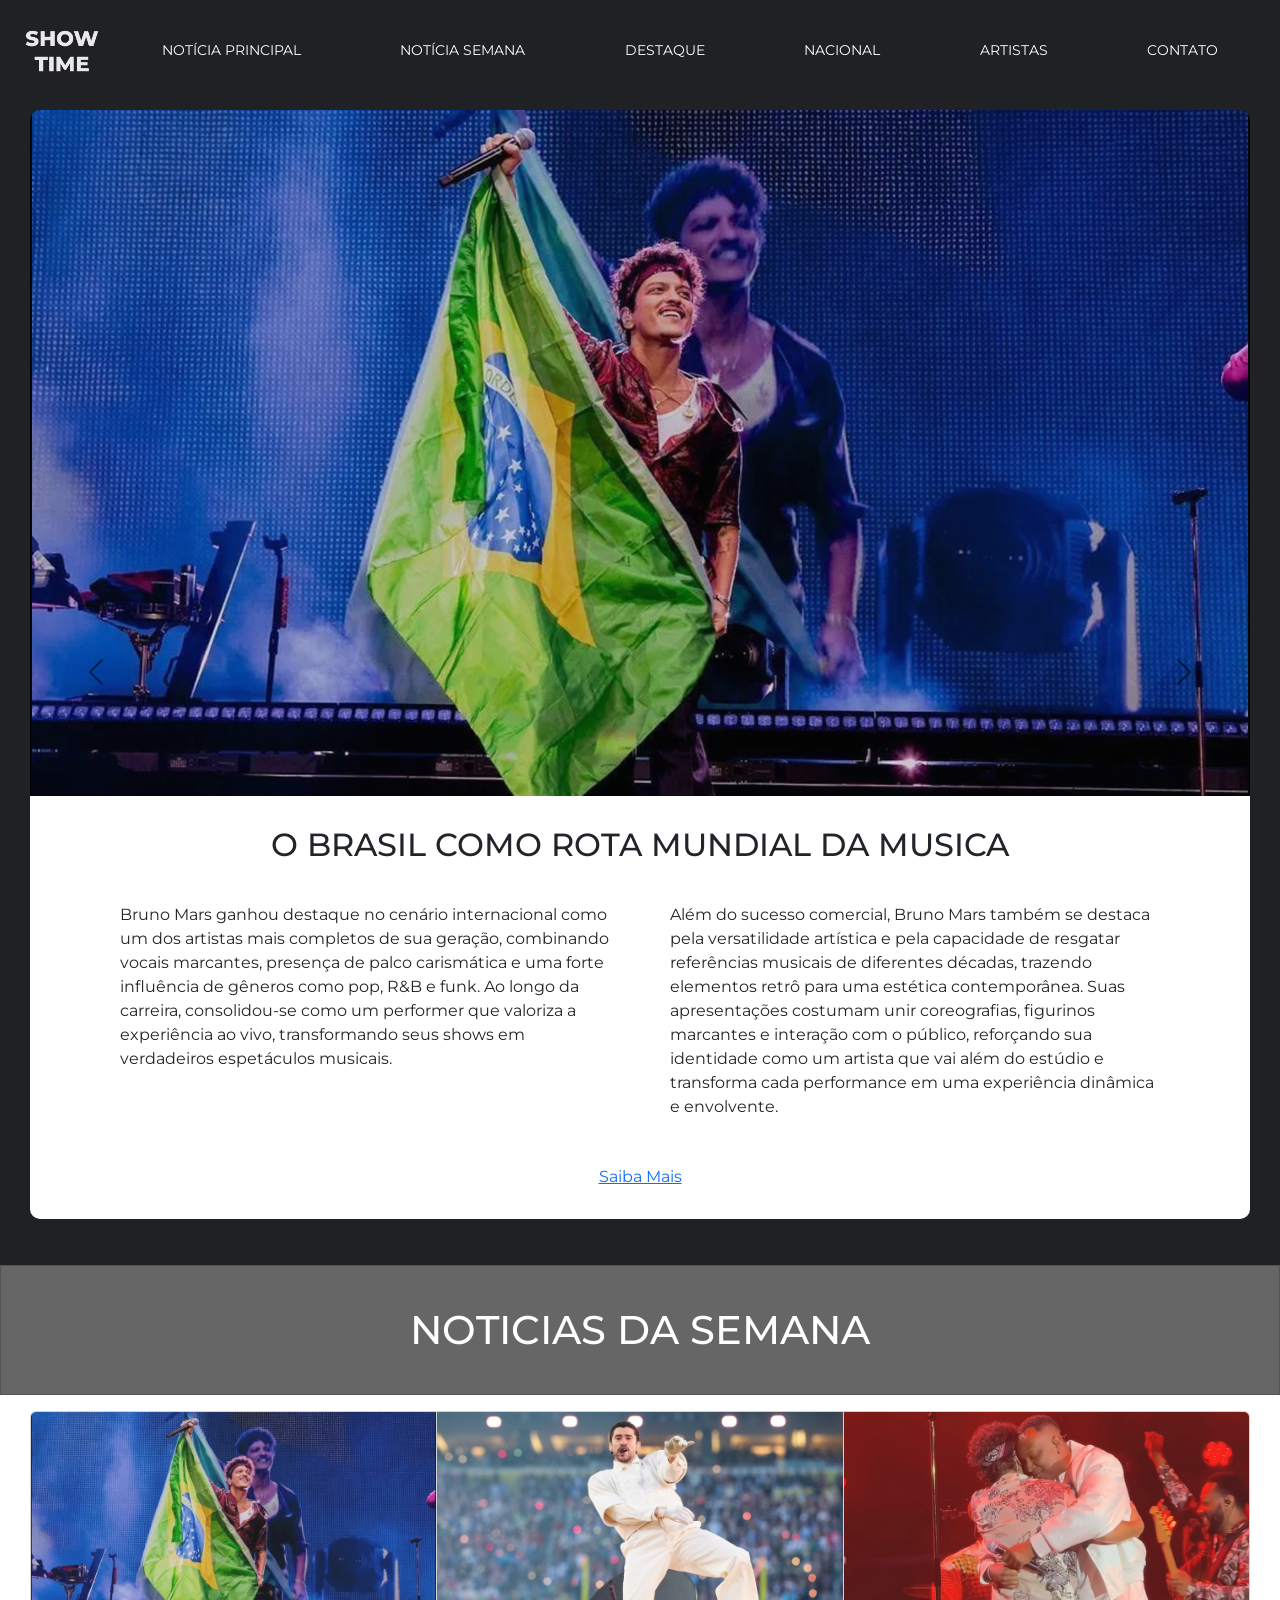
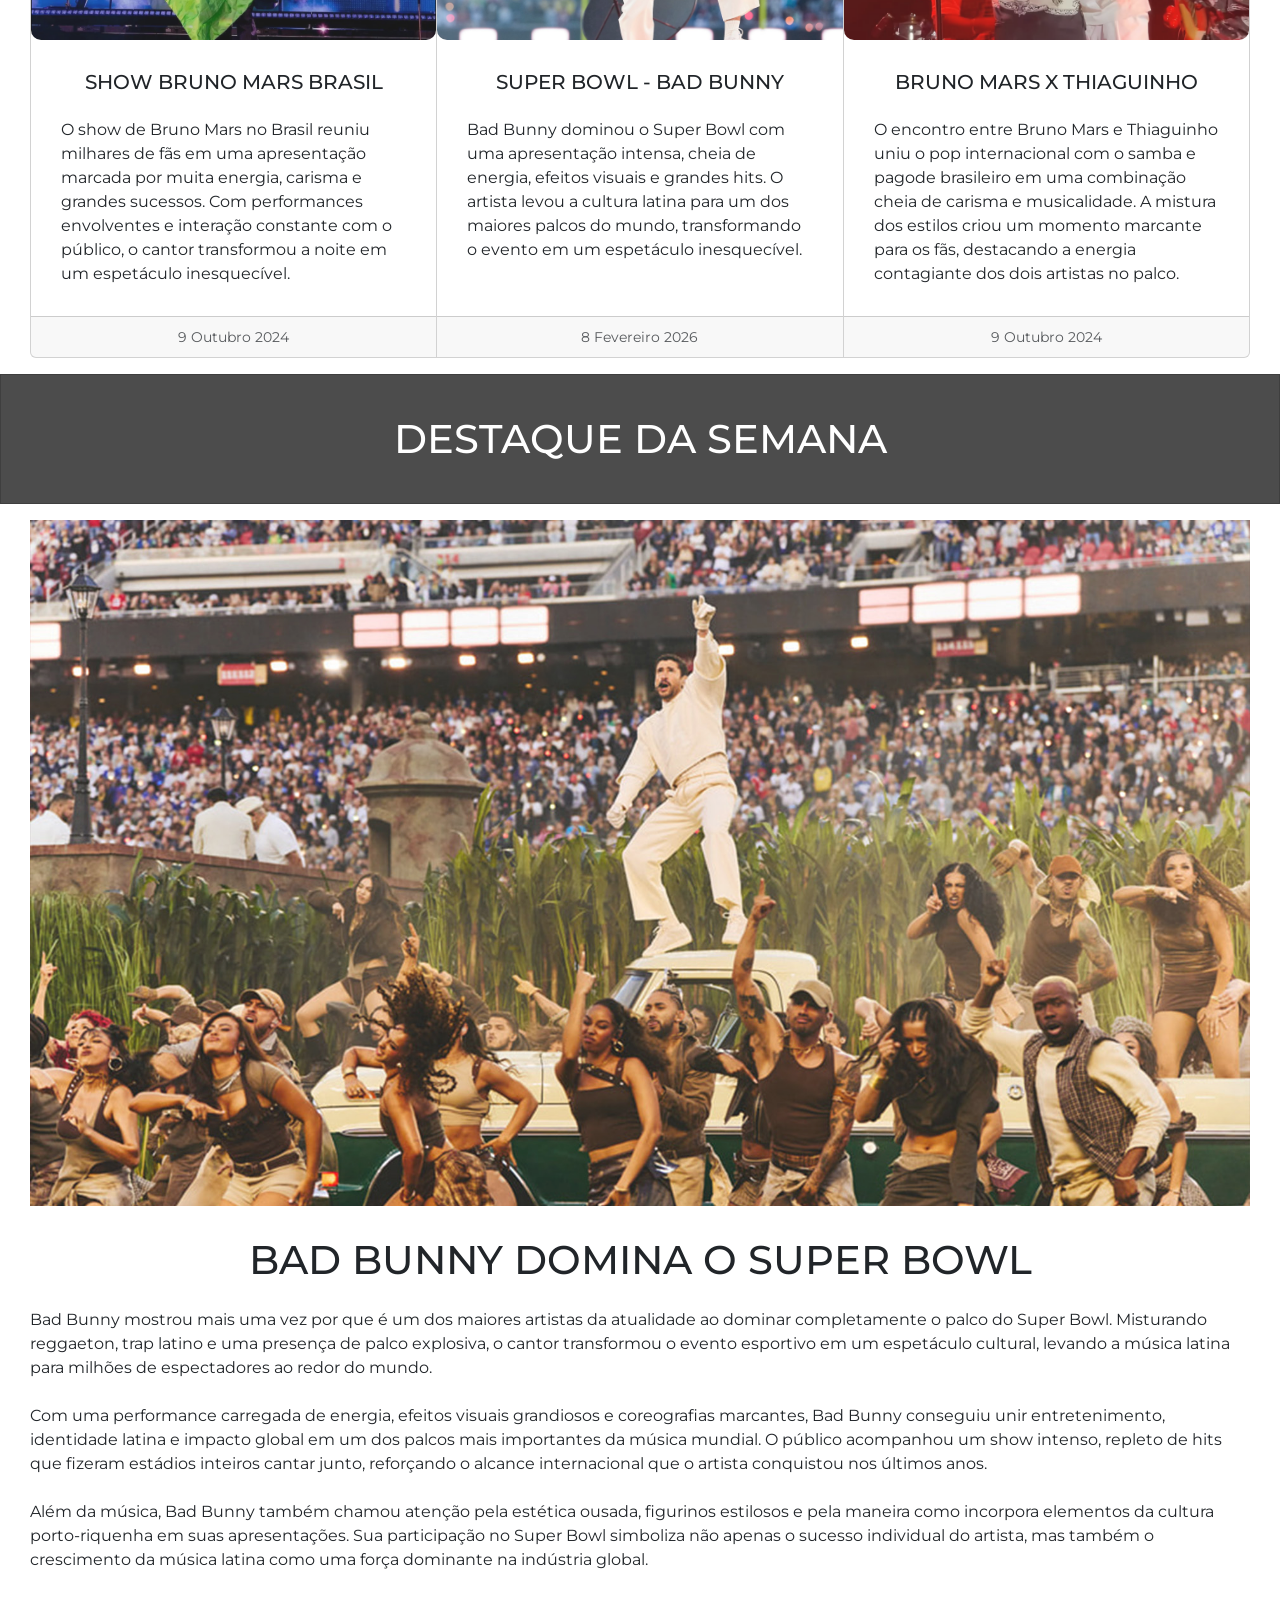
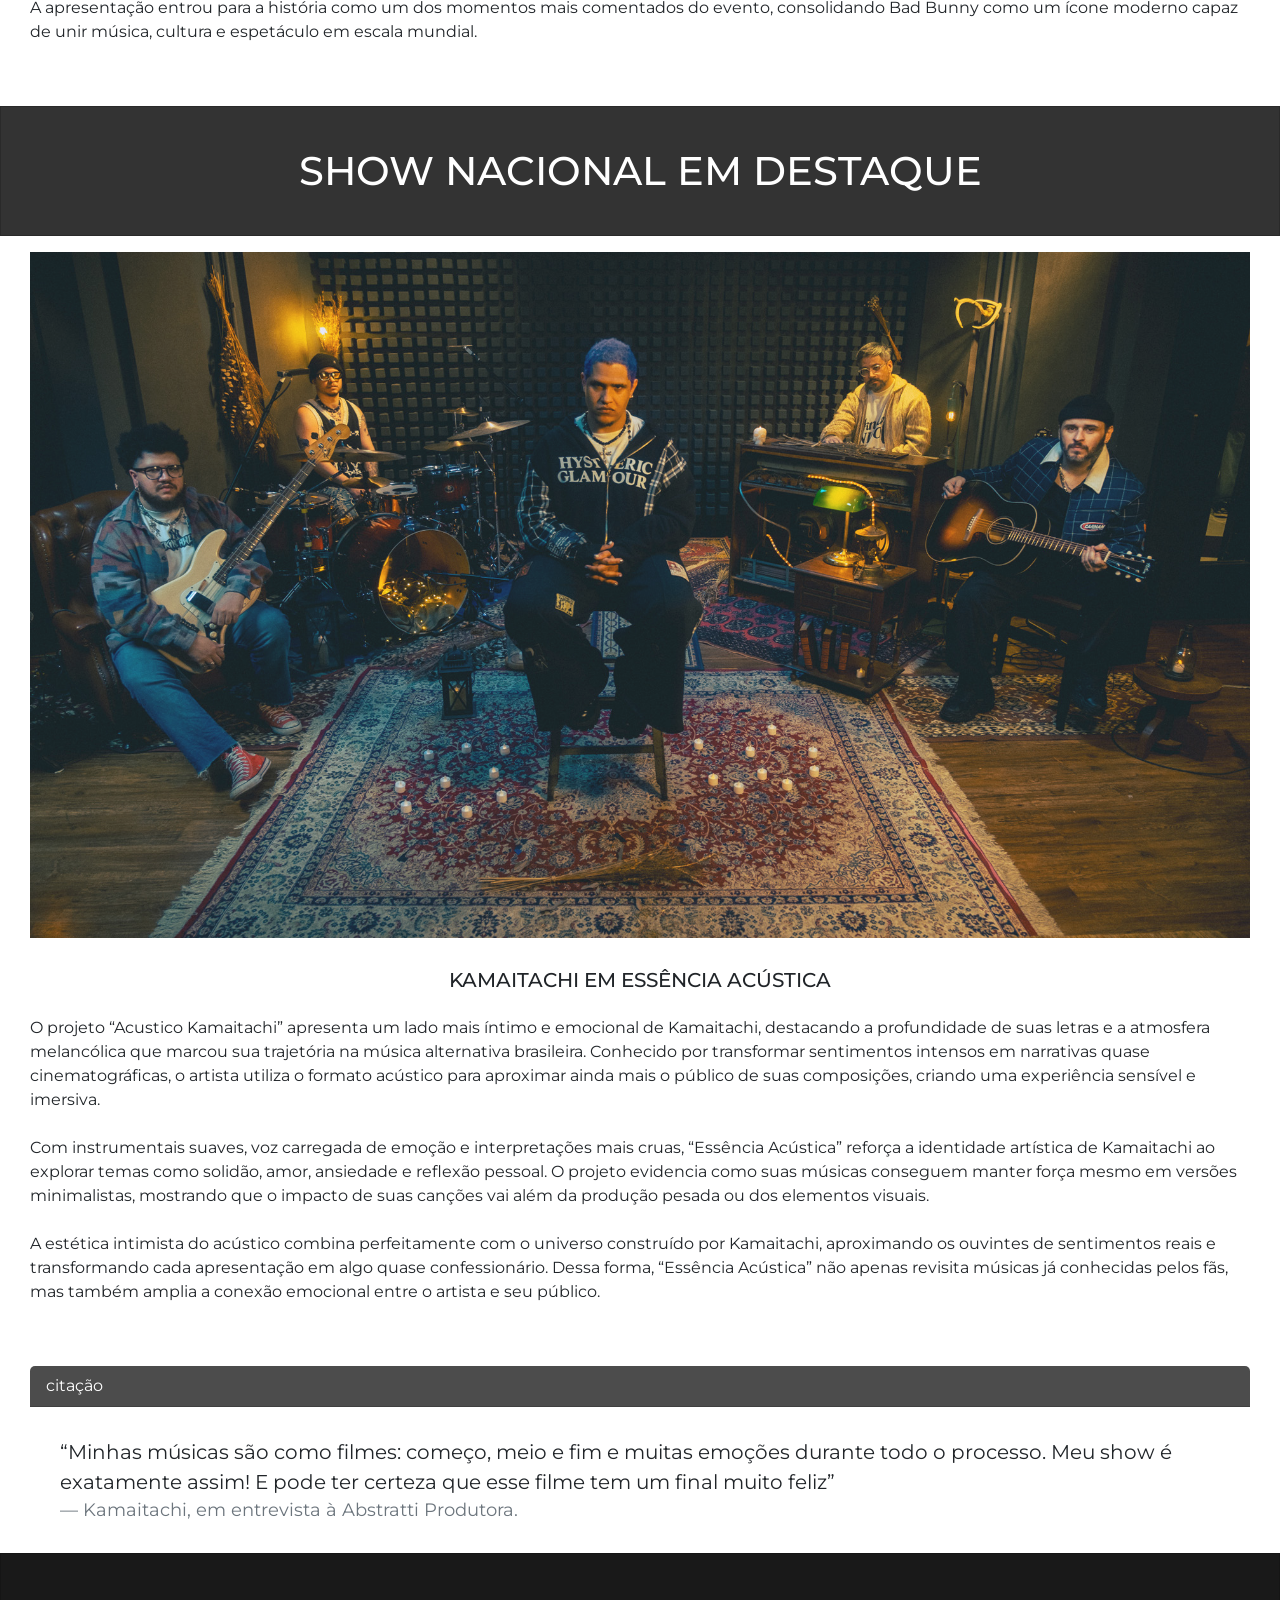
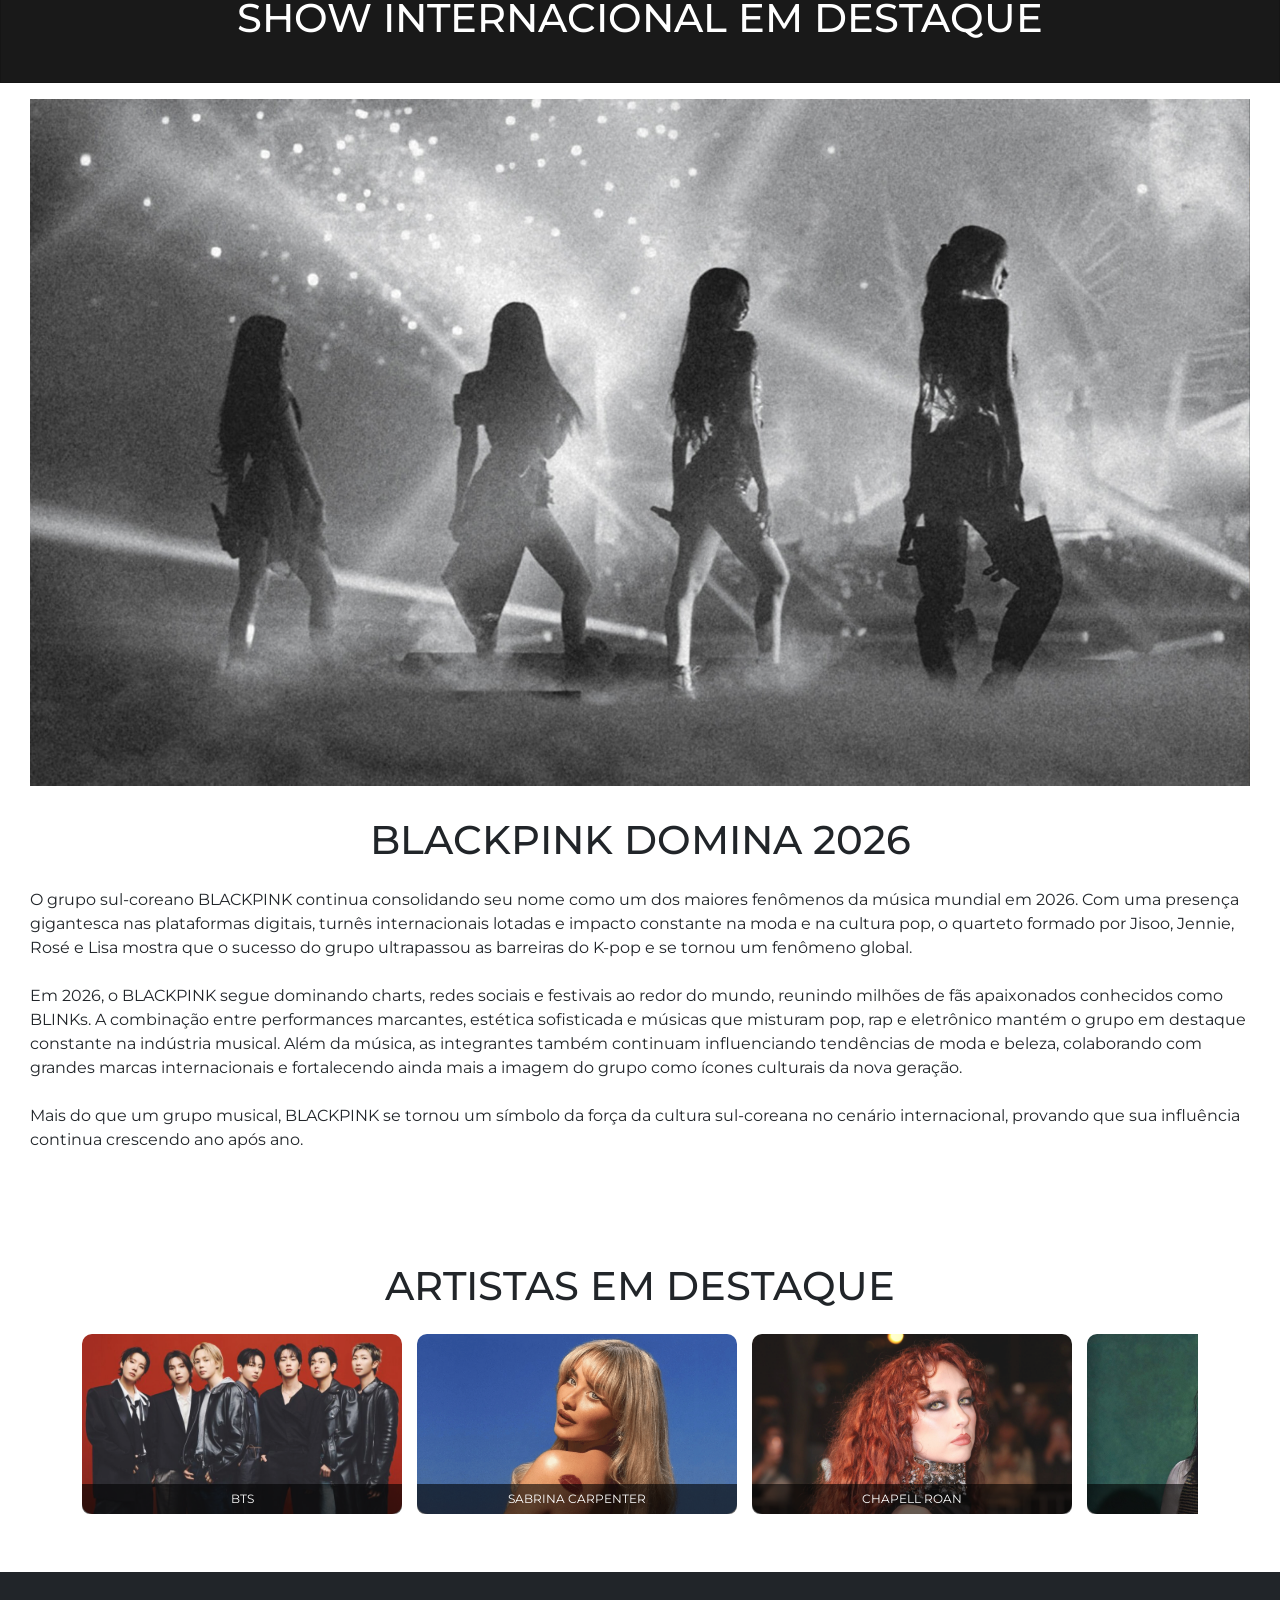
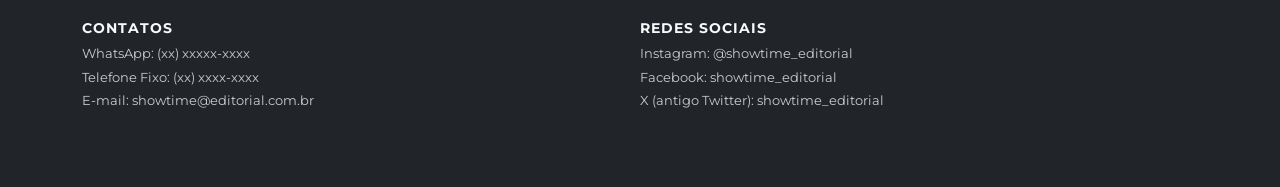
<file: index.html>
<!doctype html>
<html lang="ptbr">
  <head>
    <meta charset="utf-8">
    <meta name="viewport" content="width=device-width, initial-scale=1">
    <link href="https://cdn.jsdelivr.net/npm/bootstrap@5.3.8/dist/css/bootstrap.min.css" rel="stylesheet" integrity="sha384-sRIl4kxILFvY47J16cr9ZwB07vP4J8+LH7qKQnuqkuIAvNWLzeN8tE5YBujZqJLB" crossorigin="anonymous">
    <link rel="stylesheet" href="style.css">
    <link href="https://fonts.googleapis.com/css2?family=Montserrat:wght@500&display=swap" rel="stylesheet">
    <link rel="icon" type="image/x-icon" href="CD-ROM.png">
    <link rel="shortcut icon" type="image/x-icon" href="CD-ROM.png">
  </head>
  <body>
    <!-- NAVBAR -->
    <nav class="navbar navbar-expand-lg bg-body-tertiary fixed-top">
      <div class="container-fluid">

        <a href="index.html" class="button-link">
          <img src="CD-ROM.png" alt="Logo" width="100" height="100" href="index.html" class="button-link d-inline-block align-text-top">
        </a>

        <button class="navbar-toggler" type="button" data-bs-toggle="collapse" data-bs-target="#navbarNav">
          <span class="navbar-toggler-icon"></span>
        </button>

        <div class="collapse navbar-collapse " id="navbarNav">
          <ul class="navbar-nav w-100 justify-content-around align-items-center">
            <li class="nav-item">
              <a class="nav-link active" href="#noticiaprincipal">NOTÍCIA PRINCIPAL</a>
            </li>
            <li class="nav-item">
              <a class="nav-link" href="#noticiasdasemana">NOTÍCIA SEMANA</a>
            </li>
            <li class="nav-item">
              <a class="nav-link" href="#destaque">DESTAQUE</a>
            </li>
            <li class="nav-item">
              <a class="nav-link" href="#showsn">NACIONAL</a>
            </li>
            <li class="nav-item">
              <a class="nav-link" href="#artista">ARTISTAS</a>
            </li>
            <li class="nav-item">
              <a class="nav-link" href="#contato">CONTATO</a>
            </li>
          </ul>
        </div>

      </div>
    </nav>

    <!-- CAROUSEL -->
    <section id="noticiaprincipal">
      <div id="carouselExampleRide" class="carousel slide carousel-3d" data-bs-ride="true">
    <div class="carousel-inner">
      <div class="carousel-item active">
        <img src="1.jpg" class="d-block w-100 img1" alt="...">
        <div class="card text-center mb-3 sem-borda card1">
          <div class="card-body card1">
            <h2>O BRASIL COMO ROTA MUNDIAL DA MUSICA</h2>
            <div class="card-group publicidade">
              <div class="card text-start sem-borda">
                <div class="card-body1">
                  <p*4 class="card-text">Bruno Mars ganhou destaque no cenário internacional como um dos artistas mais completos de sua geração, combinando vocais marcantes, presença de palco carismática e uma forte influência de gêneros como pop, R&B e funk. Ao longo da carreira, consolidou-se como um performer que valoriza a experiência ao vivo, transformando seus shows em verdadeiros espetáculos musicais.</p>
                </div>
              </div>
              <div class="card text-start sem-borda">
                <div class="card-body1">
                  <p*4 class="card-text">Além do sucesso comercial, Bruno Mars também se destaca pela versatilidade artística e pela capacidade de resgatar referências musicais de diferentes décadas, trazendo elementos retrô para uma estética contemporânea. Suas apresentações costumam unir coreografias, figurinos marcantes e interação com o público, reforçando sua identidade como um artista que vai além do estúdio e transforma cada performance em uma experiência dinâmica e envolvente.
</p>
                </div>
              </div>
            </div>
          <a href="01.html" class="button-link">Saiba Mais</a>
          </div>
        </div>
      </div>
      <div class="carousel-item">
        <img src="2.jpg" class="d-block w-100 img1" alt="...">
        <div class="card text-center mb-3 sem-borda card1">
          <div class="card-body card1">
                              <h2>BAD BUNNY DOMINA O SUPER BOWL</h2>
            <div class="card-group publicidade">
              <div class="card text-start sem-borda">
                <div class="card-body1">
                  <p*4 class="card-text">Bruno Mars ganhou destaque no cenário internacional como um dos artistas mais completos de sua geração, combinando vocais marcantes, presença de palco carismática e uma forte influência de gêneros como pop, R&B e funk. Ao longo da carreira, consolidou-se como um performer que valoriza a experiência ao vivo, transformando seus shows em verdadeiros espetáculos musicais.</p>
                </div>
              </div>
              <div class="card text-start sem-borda">
                <div class="card-body1">
                  <p*4 class="card-text">Além do sucesso comercial, Bruno Mars também se destaca pela versatilidade artística e pela capacidade de resgatar referências musicais de diferentes décadas, trazendo elementos retrô para uma estética contemporânea. Suas apresentações costumam unir coreografias, figurinos marcantes e interação com o público, reforçando sua identidade como um artista que vai além do estúdio e transforma cada performance em uma experiência dinâmica e envolvente.
        </p>
                </div>
              </div>
            </div>
          </div>
        </div>
    </div>


    <button class="carousel-control-prev" type="button" data-bs-target="#carouselExampleRide" data-bs-slide="prev">
      <span class="carousel-control-prev-icon" aria-hidden="true"></span>
      <span class="visually-hidden">Previous</span>
    </button>
    <button class="carousel-control-next" type="button" data-bs-target="#carouselExampleRide" data-bs-slide="next">
      <span class="carousel-control-next-icon" aria-hidden="true"></span>
      <span class="visually-hidden">Next</span>
    </button>
  </div>
    </section>


<section id="noticiasdasemana">

  <div class="card text-center mb-3 sem-borda color22">
    <div class="card text-center mb-3 publicidade2 color1">
      <div class="card-body">
        <h1 class="card-title">NOTICIAS DA SEMANA</h1>
      </div>
    </div>

    <!-- CARD TRIPLO -->
    <div class="card-group publicidade">
      <div class="card">
        <img src="1.jpg" class="card-img-top" alt="...">
        <div class="card-body">
          <h5 class="card-title">SHOW BRUNO MARS BRASIL</h5>
          <p class="card-text text-start"><br>
O show de Bruno Mars no Brasil reuniu milhares de fãs em uma apresentação marcada por muita energia, carisma e grandes sucessos. Com performances envolventes e interação constante com o público, o cantor transformou a noite em um espetáculo inesquecível.
<br/></p>
        </div>
        <div class="card-footer">
          <small class="text-body-secondary">9 Outubro 2024</small>
        </div>
      </div>
      <div class="card">
        <img src="2.jpg" class="card-img-top" alt="...">
        <div class="card-body">
          <h5 class="card-title">SUPER BOWL - BAD BUNNY</h5>
          <p class="card-text text-start"><br>
Bad Bunny dominou o Super Bowl com uma apresentação intensa, cheia de energia, efeitos visuais e grandes hits. O artista levou a cultura latina para um dos maiores palcos do mundo, transformando o evento em um espetáculo inesquecível.
<br/></p>
        </div>
        <div class="card-footer">
          <small class="text-body-secondary">8 Fevereiro 2026</small>
        </div>
      </div>
      <div class="card">
        <img src="4.png" class="card-img-top" alt="...">
        <div class="card-body">
          <h5 class="card-title">BRUNO MARS X THIAGUINHO</h5>
          <p class="card-text text-start"><br>
O encontro entre Bruno Mars e Thiaguinho uniu o pop internacional com o samba e pagode brasileiro em uma combinação cheia de carisma e musicalidade. A mistura dos estilos criou um momento marcante para os fãs, destacando a energia contagiante dos dois artistas no palco.
<br/></p>
        </div>
        <div class="card-footer">
          <small class="text-body-secondary">9 Outubro 2024</small>
        </div>
      </div>
    </div>
  </div>
</section>

<section id="destaque">
  <!-- DESTQUES DA SEMANA -->
  <div class="card mb-3 text-center sem-borda">

    <div class="card text-center mb-3 publicidade2 color2">
      <div class="card-body">
        <h1 class="card-title">DESTAQUE DA SEMANA</h1>
      </div>
    </div>

    <img src="5.jpg" class="card-img-top publicidade" alt="...">
    <div class="card-body">
      <h1 class="card-title">BAD BUNNY DOMINA O SUPER BOWL</h1>
      <p class="text-start"><br>
Bad Bunny mostrou mais uma vez por que é um dos maiores artistas da atualidade ao dominar completamente o palco do Super Bowl. Misturando reggaeton, trap latino e uma presença de palco explosiva, o cantor transformou o evento esportivo em um espetáculo cultural, levando a música latina para milhões de espectadores ao redor do mundo.
<br/>

<br>
Com uma performance carregada de energia, efeitos visuais grandiosos e coreografias marcantes, Bad Bunny conseguiu unir entretenimento, identidade latina e impacto global em um dos palcos mais importantes da música mundial. O público acompanhou um show intenso, repleto de hits que fizeram estádios inteiros cantar junto, reforçando o alcance internacional que o artista conquistou nos últimos anos.
<br/>

<br>
Além da música, Bad Bunny também chamou atenção pela estética ousada, figurinos estilosos e pela maneira como incorpora elementos da cultura porto-riquenha em suas apresentações. Sua participação no Super Bowl simboliza não apenas o sucesso individual do artista, mas também o crescimento da música latina como uma força dominante na indústria global.
<br/>

<br>
A apresentação entrou para a história como um dos momentos mais comentados do evento, consolidando Bad Bunny como um ícone moderno capaz de unir música, cultura e espetáculo em escala mundial.
<br/></p>
    </div>
  </div>
</section>

<div class="card text-center mb-3 publicidade2 color3">
  <div class="card-body">
    <h1 class="card-title">SHOW NACIONAL EM DESTAQUE</h1>
  </div>
</div>

<section id="showsn">
  <div class="card mb-3 text-center sem-borda">
    <img src="6.jpg" class="card-img-top publicidade" alt="...">
    <div class="card-body">
      <h5 class="card-title">KAMAITACHI EM ESSÊNCIA ACÚSTICA</h5>
      <p class="text-start"><br>O projeto “Acustico Kamaitachi” apresenta um lado mais íntimo e emocional de Kamaitachi, destacando a profundidade de suas letras e a atmosfera melancólica que marcou sua trajetória na música alternativa brasileira. Conhecido por transformar sentimentos intensos em narrativas quase cinematográficas, o artista utiliza o formato acústico para aproximar ainda mais o público de suas composições, criando uma experiência sensível e imersiva.</br>

<br>Com instrumentais suaves, voz carregada de emoção e interpretações mais cruas, “Essência Acústica” reforça a identidade artística de Kamaitachi ao explorar temas como solidão, amor, ansiedade e reflexão pessoal. O projeto evidencia como suas músicas conseguem manter força mesmo em versões minimalistas, mostrando que o impacto de suas canções vai além da produção pesada ou dos elementos visuais.</br>

<br>A estética intimista do acústico combina perfeitamente com o universo construído por Kamaitachi, aproximando os ouvintes de sentimentos reais e transformando cada apresentação em algo quase confessionário. Dessa forma, “Essência Acústica” não apenas revisita músicas já conhecidas pelos fãs, mas também amplia a conexão emocional entre o artista e seu público.</br></p>
    </div>
  </div>
</section>
<!-- SHOW NACIONAL -->

<!-- QUOTE -->
<div class="card publicidade sem-borda">
  <div class="card-header color2">
    citação
  </div>
  <div class="card-body ">
    <blockquote class="blockquote mb-0 ">
      <p>“Minhas músicas são como filmes: começo, meio e fim e muitas emoções durante todo o processo. Meu show é exatamente assim! E pode ter certeza que esse filme tem um final muito feliz”</p>
      <footer class="blockquote-footer">Kamaitachi, em entrevista à Abstratti Produtora. <cite title="Source Title"></cite></footer>
    </blockquote>
  </div>
</div>

<section id="">

  <!-- DESTQUES DA SEMANA -->
  <div class="card mb-3 text-center sem-borda">

    <div class="card text-center mb-3 publicidade2 color4">
      <div class="card-body ">
        <h1 class="card-title">SHOW INTERNACIONAL EM DESTAQUE</h1>
      </div>
    </div>

    <img src="7.jpg" class="card-img-top publicidade" alt="...">
    <div class="card-body">
      <h1 class="card-title">BLACKPINK DOMINA 2026</h1>
      <p class="text-start"><br>O grupo sul-coreano BLACKPINK continua consolidando seu nome como um dos maiores fenômenos da música mundial em 2026. Com uma presença gigantesca nas plataformas digitais, turnês internacionais lotadas e impacto constante na moda e na cultura pop, o quarteto formado por Jisoo, Jennie, Rosé e Lisa mostra que o sucesso do grupo ultrapassou as barreiras do K-pop e se tornou um fenômeno global.</br>

<br>Em 2026, o BLACKPINK segue dominando charts, redes sociais e festivais ao redor do mundo, reunindo milhões de fãs apaixonados conhecidos como BLINKs. A combinação entre performances marcantes, estética sofisticada e músicas que misturam pop, rap e eletrônico mantém o grupo em destaque constante na indústria musical. Além da música, as integrantes também continuam influenciando tendências de moda e beleza, colaborando com grandes marcas internacionais e fortalecendo ainda mais a imagem do grupo como ícones culturais da nova geração.</br>

<br>Mais do que um grupo musical, BLACKPINK se tornou um símbolo da força da cultura sul-coreana no cenário internacional, provando que sua influência continua crescendo ano após ano.</br></p>
    </div>
  </div>
</section>


<section id="artista">
<div class="container py-5 text-center">
  <!-- TÍTULO EM CIMA -->
  <h1 class="mb-4 text-uppercase">ARTISTAS EM DESTAQUE</h1>

  <!-- AGENDA DE SHOWS -->
    <div class="d-flex justify-content-center">

      <div class="shows-scroll d-flex">

        <div class="show-card">
          <img src="artistas/11.jpg">
          <div class="overlay">BTS</div>
        </div>

        <div class="show-card">
          <img src="artistas/33.png">
          <div class="overlay">SABRINA CARPENTER</div>
        </div>

        <div class="show-card">
          <img src="artistas/44.jpg">
          <div class="overlay">CHAPELL ROAN</div>
        </div>

        <div class="show-card">
          <img src="artistas/22.jpg">
          <div class="overlay">BILLIE EILISH</div>
        </div>

        <div class="show-card">
          <img src="artistas/55.png">
          <div class="overlay">BRUNO MARS</div>
        </div>
      </div>

    </div>
</div>
</section>


<!-- REDES SOCIAIS -->
<div class="row">
    <!-- CONTATO -->
    <section id="contato">
      <footer class="footers bg-dark text-light py-5">
        <div class="container">
          <div class="row">

            <!-- Contatos -->
            <div class="col-md-6 mb-4">
              <h5 class="fw-bold">CONTATOS</h5>
              <p class="mb-1">WhatsApp: (xx) xxxxx-xxxx</p>
              <p class="mb-1">Telefone Fixo: (xx) xxxx-xxxx</p>
              <p class="mb-1">E-mail: showtime@editorial.com.br</p>
            </div>

            <!-- Redes Sociais -->
            <div class="col-md-6 mb-4">
              <h5 class="fw-bold">REDES SOCIAIS</h5>
              <p class="mb-1">Instagram: @showtime_editorial</p>
              <p class="mb-1">Facebook: showtime_editorial</p>
              <p class="mb-1">X (antigo Twitter): showtime_editorial</p>
            </div>

          </div>
        </div>
      </footer>
    </section>
    </div>
</div>


<script src="script.js"></script>
<script src="https://cdn.jsdelivr.net/npm/bootstrap@5.3.8/dist/js/bootstrap.bundle.min.js" integrity="sha384-FKyoEForCGlyvwx9Hj09JcYn3nv7wiPVlz7YYwJrWVcXK/BmnVDxM+D2scQbITxI" crossorigin="anonymous"></script>

</body>
</html>
</file>
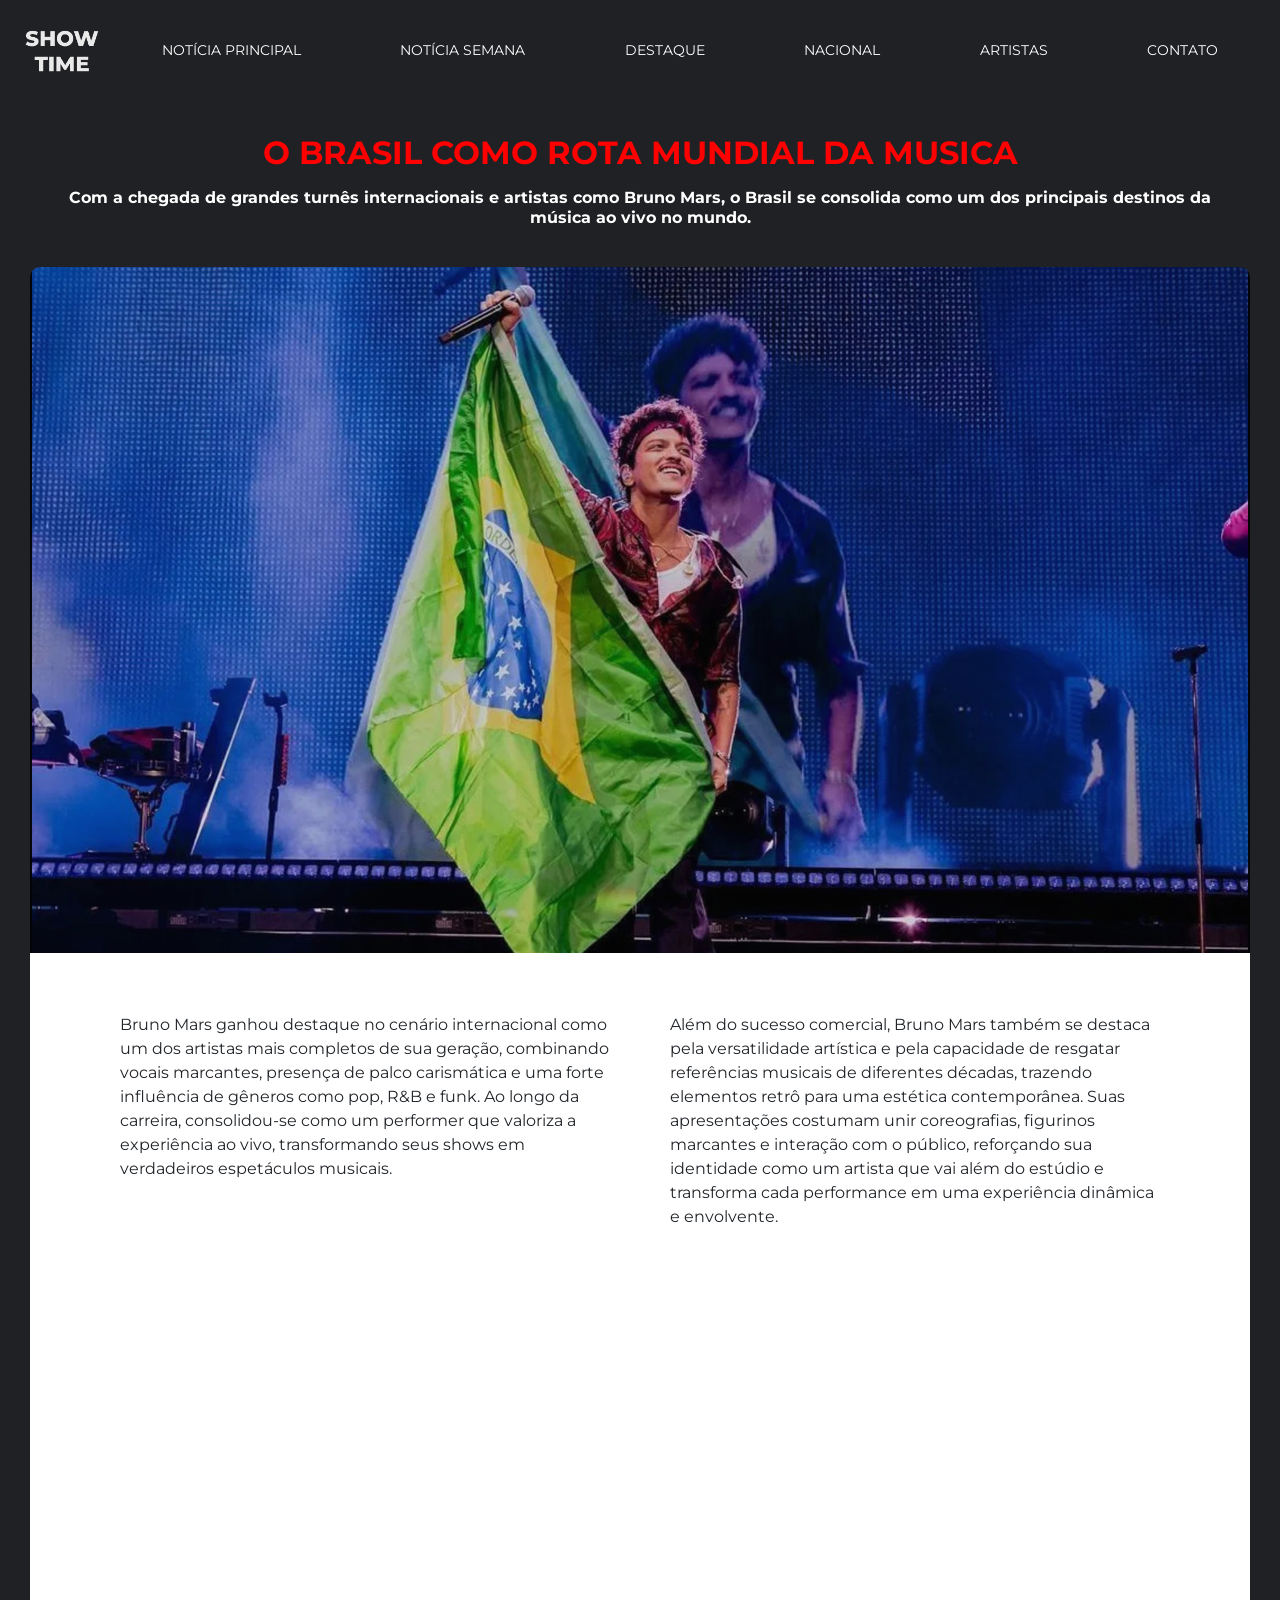
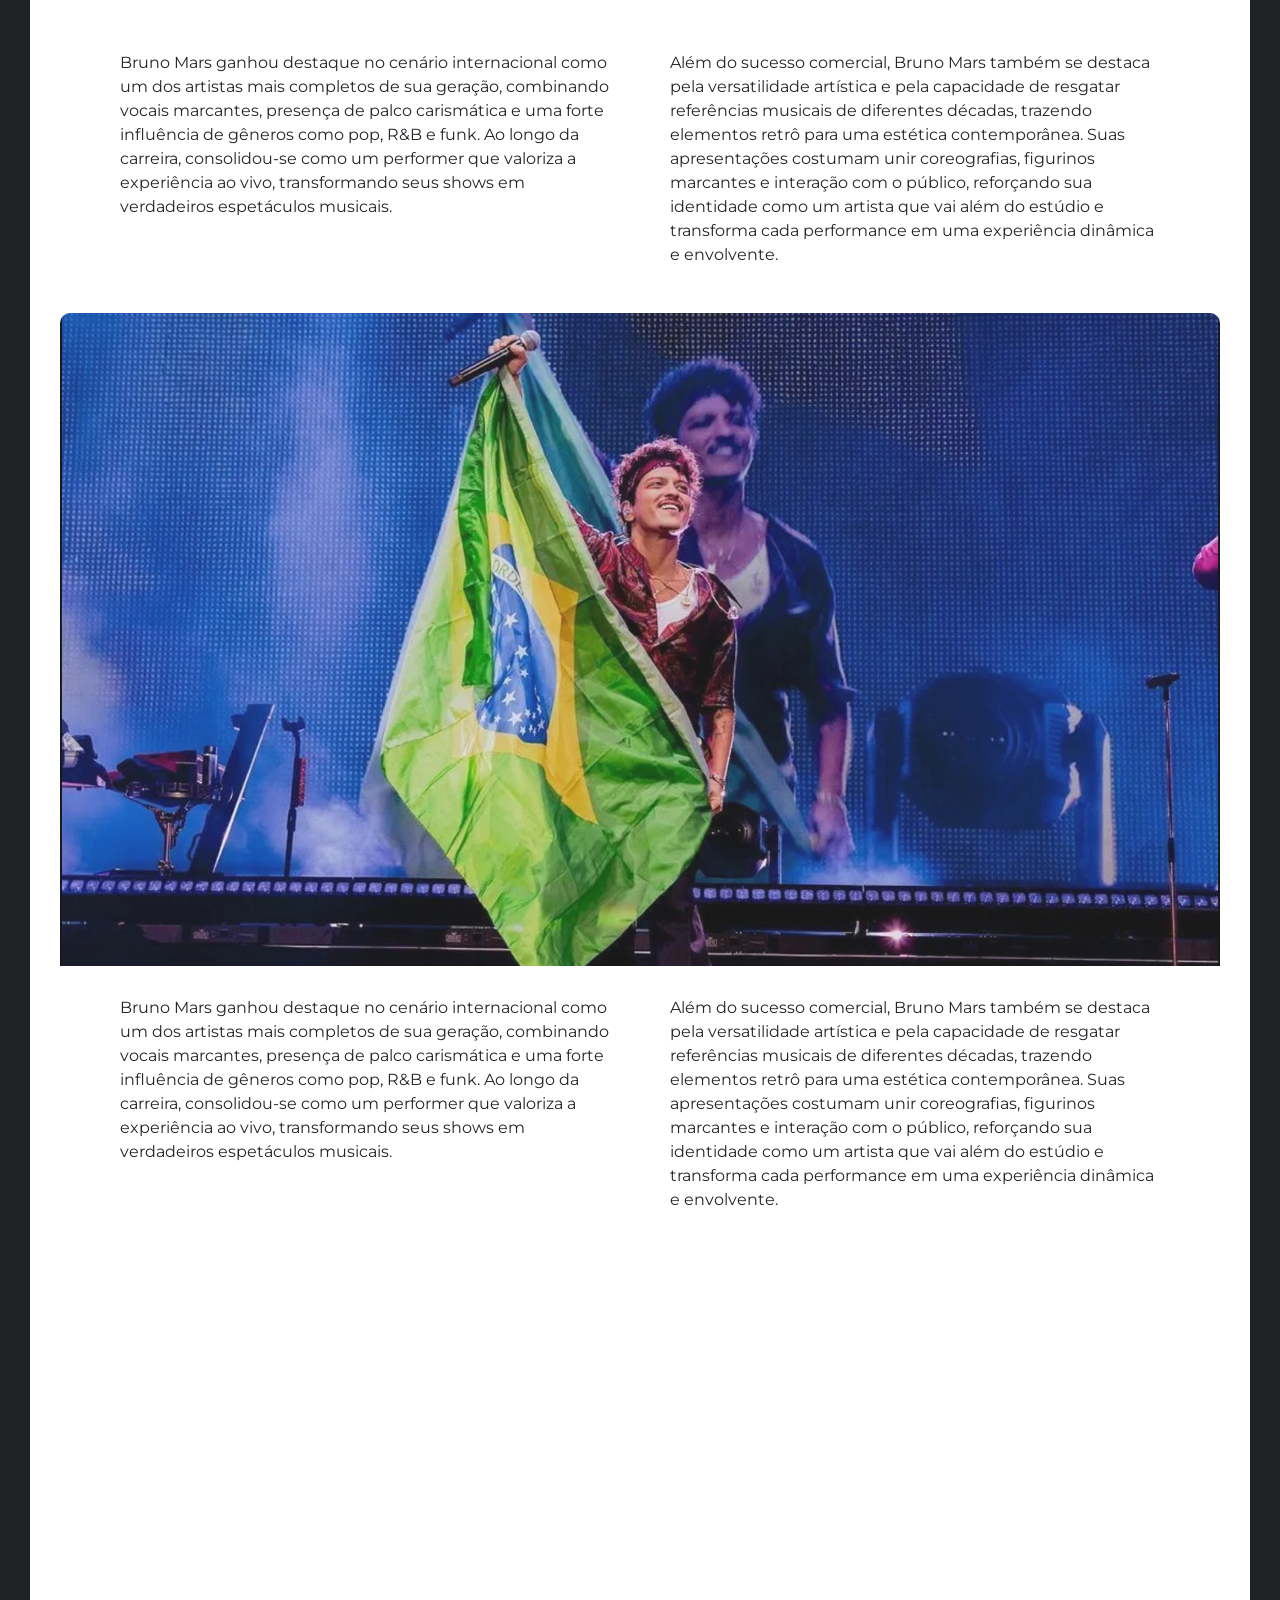
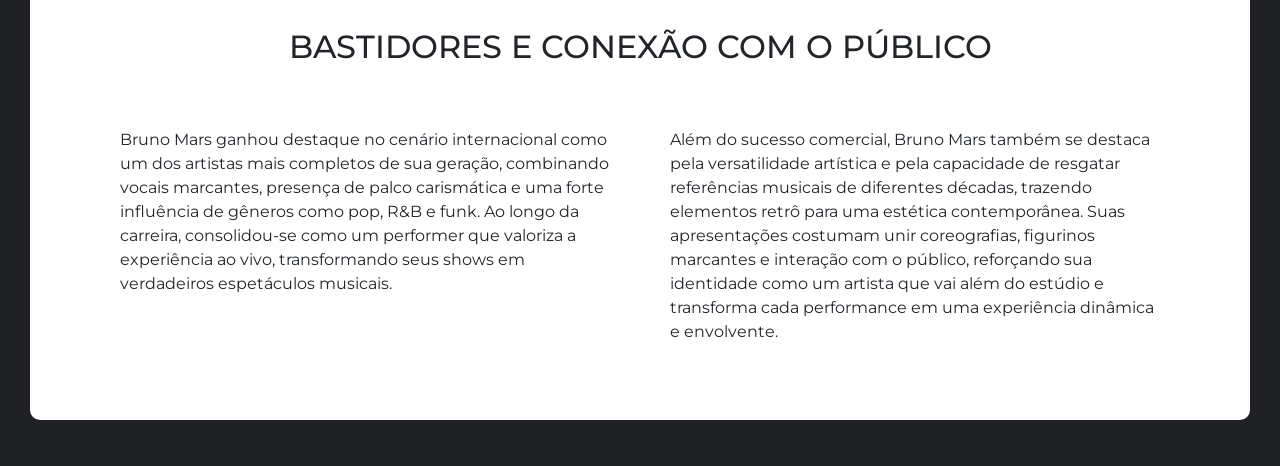
<file: 01.html>
<!doctype html>
<html lang="ptbr">
  <head>
    <meta charset="utf-8">
    <meta name="viewport" content="width=device-width, initial-scale=1">
    <link href="https://cdn.jsdelivr.net/npm/bootstrap@5.3.8/dist/css/bootstrap.min.css" rel="stylesheet" integrity="sha384-sRIl4kxILFvY47J16cr9ZwB07vP4J8+LH7qKQnuqkuIAvNWLzeN8tE5YBujZqJLB" crossorigin="anonymous">
    <link rel="stylesheet" href="style.css">
    <link href="https://fonts.googleapis.com/css2?family=Montserrat:wght@500&display=swap" rel="stylesheet">
    <link rel="icon" type="image/x-icon" href="CD-ROM.png">
    <link rel="shortcut icon" type="image/x-icon" href="CD-ROM.png">
  </head>
  <body>
    <!-- NAVBAR -->
    <nav class="navbar navbar-expand-lg bg-body-tertiary fixed-top">
      <div class="container-fluid">

        <a href="index.html" class="button-link">
          <img src="CD-ROM.png" alt="Logo" width="100" height="100" href="index.html" class="button-link d-inline-block align-text-top">
        </a>

        <button class="navbar-toggler" type="button" data-bs-toggle="collapse" data-bs-target="#navbarNav">
          <span class="navbar-toggler-icon"></span>
        </button>

        <div class="collapse navbar-collapse " id="navbarNav">
          <ul class="navbar-nav w-100 justify-content-around align-items-center">
            <li class="nav-item">
              <a class="nav-link active" href="index.html#noticiaprincipal">NOTÍCIA PRINCIPAL</a>
            </li>
            <li class="nav-item">
              <a class="nav-link" href="index.html#noticiasdasemana">NOTÍCIA SEMANA</a>
            </li>
            <li class="nav-item">
              <a class="nav-link" href="index.html#destaque">DESTAQUE</a>
            </li>
            <li class="nav-item">
              <a class="nav-link" href="index.html#showsn">NACIONAL</a>
            </li>
            <li class="nav-item">
              <a class="nav-link" href="index.html#artista">ARTISTAS</a>
            </li>
            <li class="nav-item">
              <a class="nav-link" href="index.html#contato">CONTATO</a>
            </li>
          </ul>
        </div>

      </div>
    </nav>

    <section id="noticiaprincipal">
      <div id="carouselExampleRide" class="carousel slide carousel-3d" data-bs-ride="true">
    <div class="carousel-inner">
      <div class="carousel-item active">
<br><h2 class="h22 text-center mb-3">O BRASIL COMO ROTA MUNDIAL DA MUSICA</h5>
<h6 class="h21 text-center mb-3 publicidade">Com a chegada de grandes turnês internacionais e artistas como
Bruno Mars, o Brasil se consolida como um dos principais destinos
da música ao vivo no mundo.</h6></br>

        <img src="1.jpg" class="d-block w-100 img1" alt="...">
        <div class="card text-center mb-3 sem-borda card1">
          <div class="card-body card1">
            <div class="card-group publicidade">
              <div class="card text-start sem-borda">
                <div class="card-body">
                  <p*4 class="card-text">Bruno Mars ganhou destaque no cenário internacional como um dos artistas mais completos de sua geração, combinando vocais marcantes, presença de palco carismática e uma forte influência de gêneros como pop, R&B e funk. Ao longo da carreira, consolidou-se como um performer que valoriza a experiência ao vivo, transformando seus shows em verdadeiros espetáculos musicais.</p>
                </div>
              </div>
              <div class="card text-start sem-borda">
                <div class="card-body">
                  <p*4 class="card-text">Além do sucesso comercial, Bruno Mars também se destaca pela versatilidade artística e pela capacidade de resgatar referências musicais de diferentes décadas, trazendo elementos retrô para uma estética contemporânea. Suas apresentações costumam unir coreografias, figurinos marcantes e interação com o público, reforçando sua identidade como um artista que vai além do estúdio e transforma cada performance em uma experiência dinâmica e envolvente.</p>
                </div>
              </div>
            </div>
<br><iframe width="560" height="315" src="https://www.youtube.com/embed/AeBYNZugN9E?si=oqg5wGmWG4D_Ey3n" title="YouTube video player" frameborder="0" allow="accelerometer; autoplay; clipboard-write; encrypted-media; gyroscope; picture-in-picture; web-share" referrerpolicy="strict-origin-when-cross-origin" allowfullscreen></iframe></br>
<div class="card-group publicidade">
  <div class="card text-start sem-borda">
    <div class="card-body">
      <p*4 class="card-text">Bruno Mars ganhou destaque no cenário internacional como um dos artistas mais completos de sua geração, combinando vocais marcantes, presença de palco carismática e uma forte influência de gêneros como pop, R&B e funk. Ao longo da carreira, consolidou-se como um performer que valoriza a experiência ao vivo, transformando seus shows em verdadeiros espetáculos musicais.</p>
    </div>
  </div>
  <div class="card text-start sem-borda">
    <div class="card-body">
      <p*4 class="card-text">Além do sucesso comercial, Bruno Mars também se destaca pela versatilidade artística e pela capacidade de resgatar referências musicais de diferentes décadas, trazendo elementos retrô para uma estética contemporânea. Suas apresentações costumam unir coreografias, figurinos marcantes e interação com o público, reforçando sua identidade como um artista que vai além do estúdio e transforma cada performance em uma experiência dinâmica e envolvente.</p>
    </div>
  </div>
</div>
 <img src="1.jpg" class="d-block w-100 img1" alt="...">
 <div class="card-group publicidade">
   <div class="card text-start sem-borda">
     <div class="card-body">
       <p*4 class="card-text">Bruno Mars ganhou destaque no cenário internacional como um dos artistas mais completos de sua geração, combinando vocais marcantes, presença de palco carismática e uma forte influência de gêneros como pop, R&B e funk. Ao longo da carreira, consolidou-se como um performer que valoriza a experiência ao vivo, transformando seus shows em verdadeiros espetáculos musicais.</p>
     </div>
   </div>
   <div class="card text-start sem-borda">
     <div class="card-body">
       <p*4 class="card-text">Além do sucesso comercial, Bruno Mars também se destaca pela versatilidade artística e pela capacidade de resgatar referências musicais de diferentes décadas, trazendo elementos retrô para uma estética contemporânea. Suas apresentações costumam unir coreografias, figurinos marcantes e interação com o público, reforçando sua identidade como um artista que vai além do estúdio e transforma cada performance em uma experiência dinâmica e envolvente.</p>
     </div>
   </div>
 </div>
<br><iframe width="560" height="315" src="https://www.youtube.com/embed/AeBYNZugN9E?si=oqg5wGmWG4D_Ey3n" title="YouTube video player" frameborder="0" allow="accelerometer; autoplay; clipboard-write; encrypted-media; gyroscope; picture-in-picture; web-share" referrerpolicy="strict-origin-when-cross-origin" allowfullscreen></iframe></br>
<br><h2>BASTIDORES E
CONEXÃO COM O
PÚBLICO</h2></br>
<div class="card-group publicidade">
  <div class="card text-start sem-borda">
    <div class="card-body">
      <p*4 class="card-text">Bruno Mars ganhou destaque no cenário internacional como um dos artistas mais completos de sua geração, combinando vocais marcantes, presença de palco carismática e uma forte influência de gêneros como pop, R&B e funk. Ao longo da carreira, consolidou-se como um performer que valoriza a experiência ao vivo, transformando seus shows em verdadeiros espetáculos musicais.</p>
    </div>
  </div>
  <div class="card text-start sem-borda">
    <div class="card-body">
      <p*4 class="card-text">Além do sucesso comercial, Bruno Mars também se destaca pela versatilidade artística e pela capacidade de resgatar referências musicais de diferentes décadas, trazendo elementos retrô para uma estética contemporânea. Suas apresentações costumam unir coreografias, figurinos marcantes e interação com o público, reforçando sua identidade como um artista que vai além do estúdio e transforma cada performance em uma experiência dinâmica e envolvente.</p>
    </div>
  </div>
</div>
          </div>
        </div>

      </div>
      </div>
      </div>
      </section>

  </body>
</html>
</file>
<file: style.css>
body{
  background-color: white;
  font-family: 'Montserrat', sans-serif;
}

img{
  opacity: 90%;
  border-radius: 10px;
}

.padding{
  padding-bottom: 100px;
}

.footers {
  background-color: #202124;
}

.color1{
  background-color: #666666;
  border-radius: 0px;
  color: white;
}

.color2{
  background-color: #4c4c4c;
  border-radius: 0px;
  color: white;
}

.color3{
  background-color: #333333;
  border-radius: 0px;
  color: white;
}

.color4{
  background-color: #191919;
  border-radius: 0px;
  color: white;
}

.h22{
color:red;
font-weight: bolder;
}

.h21{
color:white;
font-weight: bolder;
}

.card-title{
margin: 0px;
}

.card-body{
  padding: 30px;
}

.card-body1{
  padding: 30px;
}

@media (max-width: 768px) {
  .card-body1 {
    padding: 0px;
  }
}

footer h5 {
  font-size: 14px;
  letter-spacing: 1px;
}

footer p {
  font-size: 13px;
  color: #ccc;
}

.sem-borda {
  border: none !important;
}

@media (min-width: 1024px){
  .carousel-item {
    padding: 30px;
  }
}

@media (max-width: 768px) {
  .carousel-item {
    padding: 20px;
  }
}

.card1{
  border-radius: 0px 0px 10px 10px !important;
}


.carousel-item{
    background-color: rgb(32, 33, 36)  !important;
}
.carousel-control-next-icon{
}

.carousel-control-prev-icon{
}

.img1{
  border-radius: 10px 10px 0px 0px
}

.navbar{
  background-color: #202124 !important;
  font-family: 'Montserrat', sans-serif;
  font-size: 14px;
  padding: 0px;
}


.nav-link{
    color: white !important;
    align-items: center;
    justify-content: center;
}

.nav-link:hover{
    color: red !important;
}

h1 {
  transition: all 0.5s ease;
}

h1:hover{
  font-weight: bolder;
  font-size: 45px;
}

.navbar-toggler {
  background-color:white !important;
  padding: 4px 8px;
}

.publicidade{
 padding: 0px 30px 0px 30px;
}

.publicidade2{
 padding: 10px;
}


.row{
  --bs-gutter-x: 0;
}

.carousel-control-next,
.carousel-control-prev /*, .carousel-indicators */ {
    filter: invert(100%);
}

.carousel{
padding-top: 80px;
}

.shows-scroll {
  gap: 15px;
  overflow-x: auto;
  padding-bottom: 10px;
}

.show-card {
  position: relative;
  width: 320px;
  height: 180px; /* proporção 16:9 */
  border-radius: 8px;
  overflow: hidden;
  flex-shrink: 0;
}

/* imagem */
.show-card img {
  width: 100%;
  height: 100%;
  object-fit: cover;
}

.artistas{
margin: 100px;
}

/* texto em cima da imagem */
.overlay {
  position: absolute;
  bottom: 0;
  width: 100%;
  padding: 6px;
  background: rgba(0,0,0,0.6);
  color: white;
  font-size: 12px;
  text-align: center;
}

.scene {
  display: flex;
  align-items: center;
  justify-content: center;
  gap: 6px;
}

.carousel {
  display: flex;
  align-items: center;
  position: relative;
  transform-style: preserve-3d;
}
</file>
